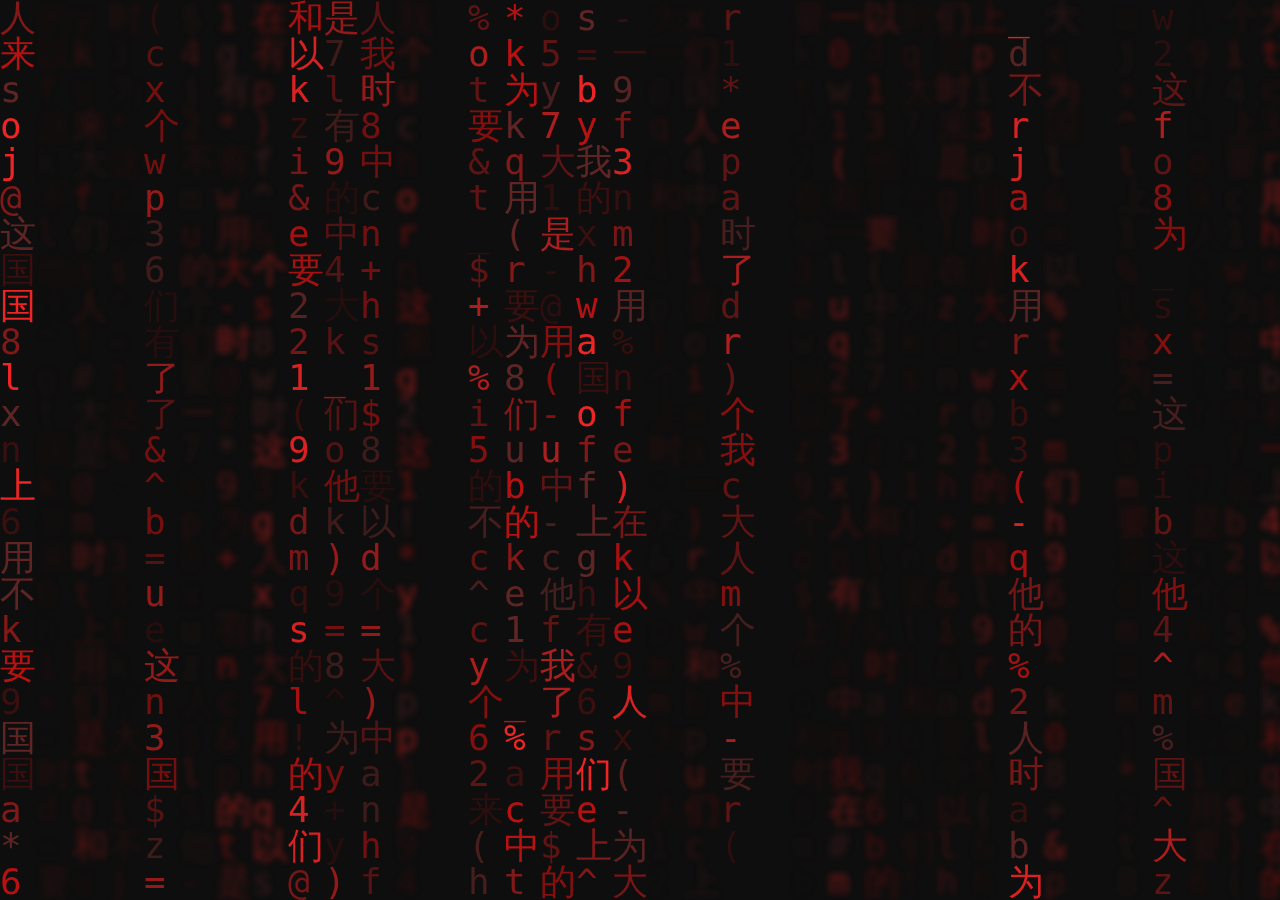
<file: index.html>
<!DOCTYPE html>
<html lang="en">
  <head>
    <meta charset="UTF-8" />
    <meta name="viewport" content="width=device-width, initial-scale=1.0, maximum-scale=1.0, user-scalable=no">
    <title>Document</title>
    <link rel="stylesheet" href="matrix.css" />
    <script defer src="matrixfx.js"></script>
  </head>
  <body>
    <div class="matrix-container"></div>
  </body>
</html>
</file>
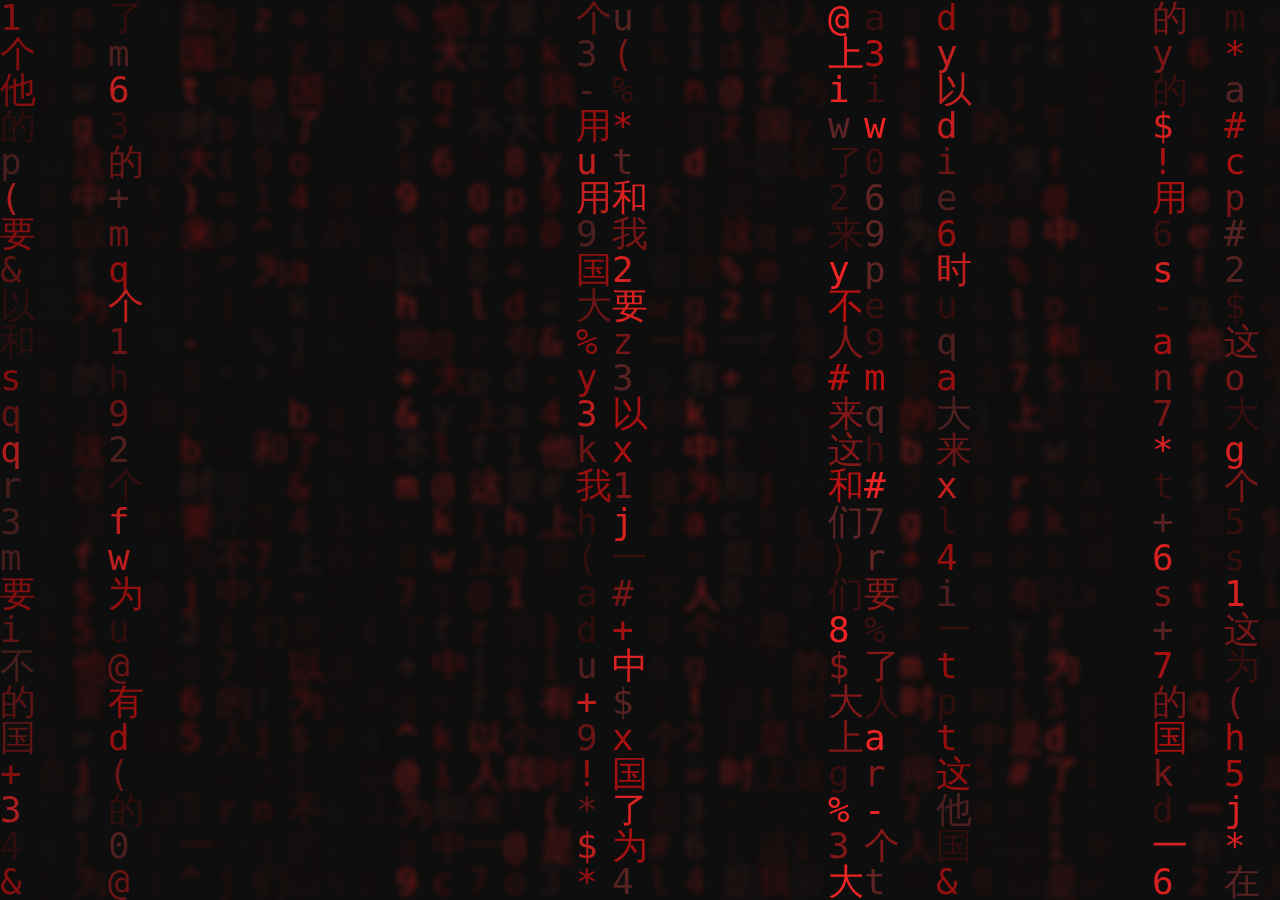
<file: matrix.html>
<!DOCTYPE html>
<html lang="en">
  <head>
    <meta charset="UTF-8" />
    <meta name="viewport" content="width=device-width, initial-scale=1.0" />
    <title>Document</title>
    <link rel="stylesheet" href="matrix.css" />
    <script defer src="matrixfx.js"></script>
  </head>
  <body>
    <div class="matrix-container"></div>
  </body>
</html>
</file>
<file: matrix.css>
body {
  margin: 0;
  background: rgb(14, 14, 14);
  width: 100%;
  height: 100vh;
  overflow: hidden;
  overscroll-behavior: none;
}
.matrix-container {
  width: 100%;
  height: 100%;
  white-space: nowrap;
  overflow: hidden;
  font-size: 36px; /* needs to be exact with const fontSize */ 
  position: fixed;
  inset: 0;
}
.matrix-child {
  margin: 0;
  padding: 0;
  line-height: 1;
  width: auto;
  font-family: monospace; /* needs to be a monospaced typefont! */
  display: inline-block;
  user-select: none;
  display: inline-block;
}
@keyframes shimmer {
  0%,
  100% {
    opacity: 1;
  }
  50% {
    opacity: 0.3;
  }
}
.shimmer {
  animation-name: shimmer;
  animation-duration: 5s;
  animation-timing-function: linear;
  animation-iteration-count: infinite;
  transition-duration: ease;
}
</file>
